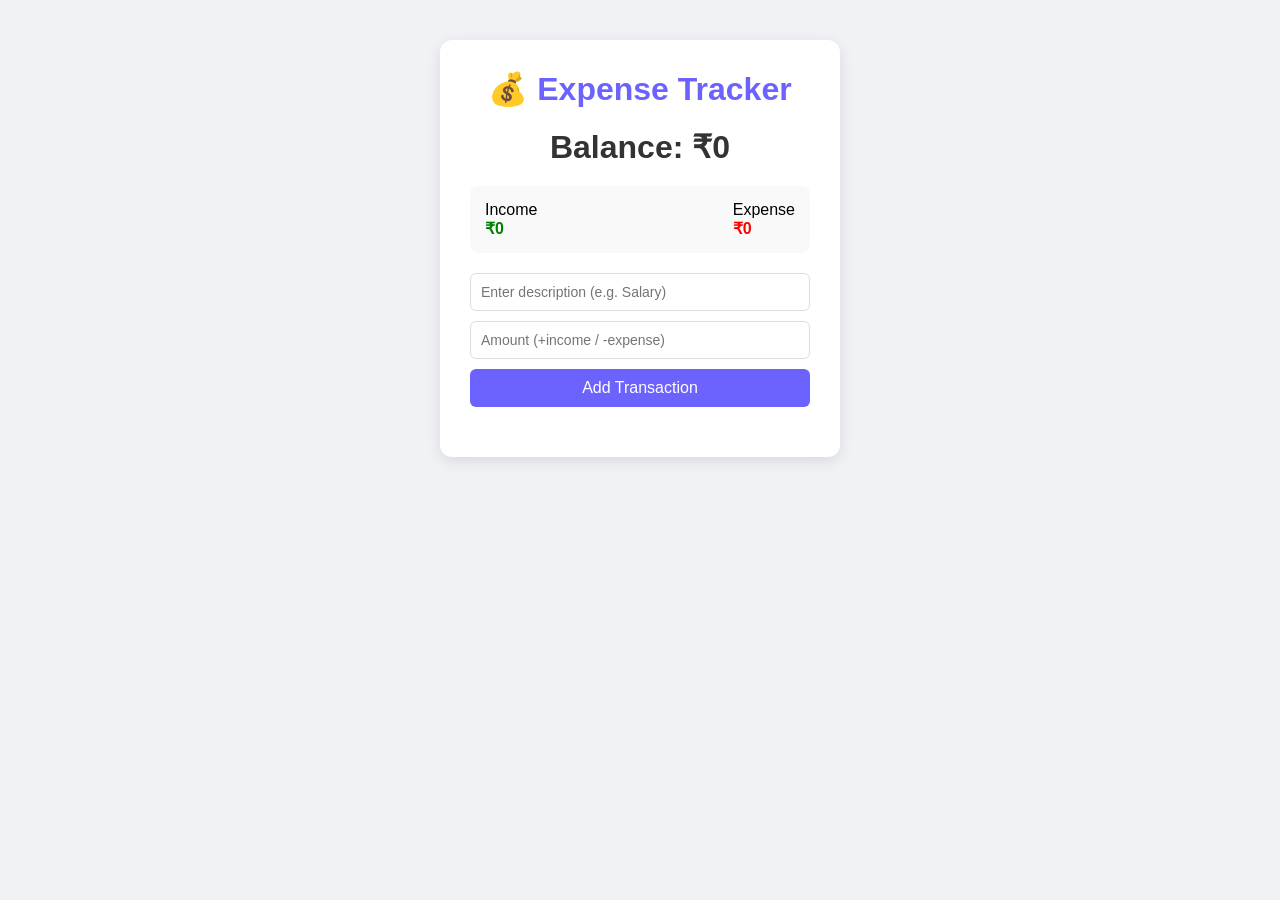
<file: index.html>
<!DOCTYPE html>
<html lang="en">
<head>
    <meta charset="UTF-8">
    <title>Expense Tracker</title>
    <link rel="stylesheet" href="./Expense-tracker.css">
</head>
<body>

<div class="container">
    <h1>💰 Expense Tracker</h1>

    <div class="balance">
        Balance: ₹<span id="balance">0</span>
    </div>

    <div class="summary">
        <div>
            <p>Income</p>
            <p class="income">₹<span id="income">0</span></p>
        </div>
        <div>
            <p>Expense</p>
            <p class="expense-text">₹<span id="expense">0</span></p>
        </div>
    </div>

    <div class="form">
        <input type="text" id="text" placeholder="Enter description (e.g. Salary)">
        <input type="number" id="amount" placeholder="Amount (+income / -expense)">
        <button onclick="addTransaction()">Add Transaction</button>
    </div>

    <ul id="list"></ul>
</div>
<script src="./Expense-tracker.js"></script>
</body>
</html>
</file>
<file: Expense-tracker.css>
* {
        margin: 0;
        padding: 0;
        box-sizing: border-box;
    }

    body {
        font-family: Arial, sans-serif;
        background: #f0f2f5;
        display: flex;
        justify-content: center;
        padding: 40px;
    }

    .container {
        background: white;
        padding: 30px;
        border-radius: 12px;
        box-shadow: 0 4px 15px rgba(0,0,0,0.1);
        width: 400px;
    }

    h1 {
        text-align: center;
        color: #6c63ff;
        margin-bottom: 20px;
    }

    .balance {
        text-align: center;
        font-size: 2em;
        font-weight: bold;
        color: #333;
        margin-bottom: 20px;
    }

    .summary {
        display: flex;
        justify-content: space-between;
        background: #f9f9f9;
        padding: 15px;
        border-radius: 8px;
        margin-bottom: 20px;
    }

    .income { color: green; font-weight: bold; }
    .expense-text { color: red; font-weight: bold; }

    .form input {
        width: 100%;
        padding: 10px;
        margin-bottom: 10px;
        border: 1px solid #ddd;
        border-radius: 6px;
        font-size: 14px;
    }

    .form button {
        width: 100%;
        padding: 10px;
        background: #6c63ff;
        color: white;
        border: none;
        border-radius: 6px;
        font-size: 16px;
        cursor: pointer;
    }

    .form button:hover { background: #5a52d5; }

    ul {
        list-style: none;
        margin-top: 20px;
    }

    ul li {
        display: flex;
        justify-content: space-between;
        align-items: center;
        padding: 10px;
        margin-bottom: 8px;
        border-radius: 6px;
        font-size: 14px;
    }

    .plus { border-left: 4px solid green; background: #f0fff0; }
    .minus { border-left: 4px solid red; background: #fff0f0; }

    .delete-btn {
        background: red;
        color: white;
        border: none;
        border-radius: 4px;
        padding: 2px 8px;
        cursor: pointer;
    }
</file>
